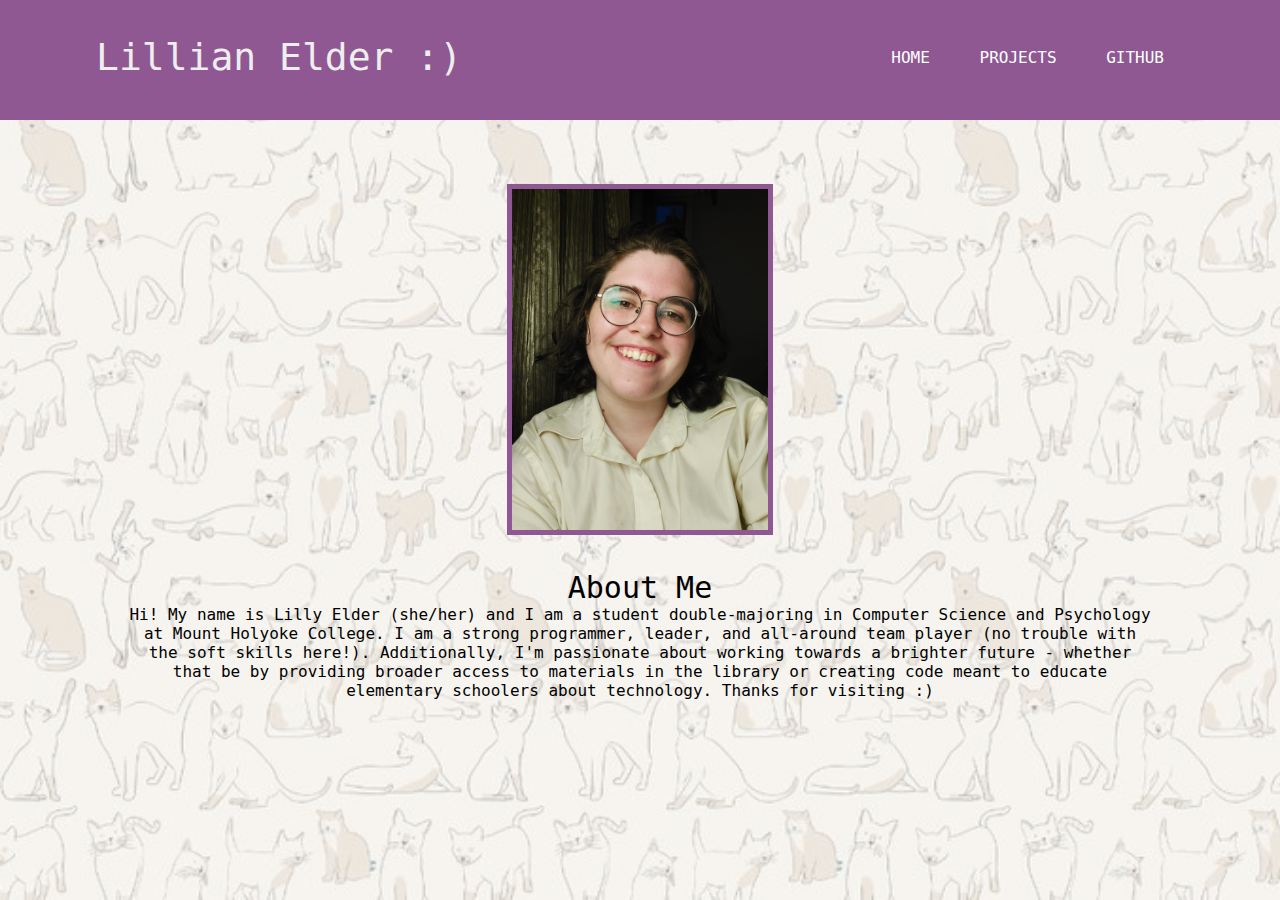
<file: index.html>
<html>

<head>
    <Title> Lillian Elder :) </Title>
    <link rel="stylesheet" href="style.css">
</head>

<body>
<!-- top header bar with name and links: -->
    <div class = "banner">
        <div class = "topBanner">
                <div class = "navbar">
                    <div class = "logo">
                        <p style="font-size: 38px"> Lillian Elder :)</p>
                    </div>
                    <ul>
                        <li> <a href="https://elder22l.github.io">Home</a></li>
                        <li> <a href=https://elder22l.github.io/ProjectsPage> Projects </a></li>
                        <li> <a href=https://github.com/elder22l> GitHub </a></li>
                    </ul>
                </div>
            </div>

<!-- About me section -->
        <div class = "aboutMePic">
            <img src = "lillyPic.jpg" alt="A picture of me">
        </div>
        <div class = "aboutMeText">
            <p style = "font-size: 30px">
                <br>
                About Me
            </p>
            <p >
                Hi! My name is Lilly Elder (she/her) and I am a student double-majoring in Computer Science and Psychology at Mount Holyoke College. I am a strong programmer, leader, and all-around team player (no trouble with the soft skills here!). Additionally, I'm passionate about working towards a brighter future - whether that be by providing broader access to materials in the library or creating code meant to educate elementary schoolers about technology. Thanks for visiting :)
            </p>
        </div>
    </div>
    </div>

</body>


<!-- clear cache -->
<meta http-equiv='cache-control' content='no-cache'> 
<meta http-equiv='expires' content='0'> 
<meta http-equiv='pragma' content='no-cache'>
</html>
</file>
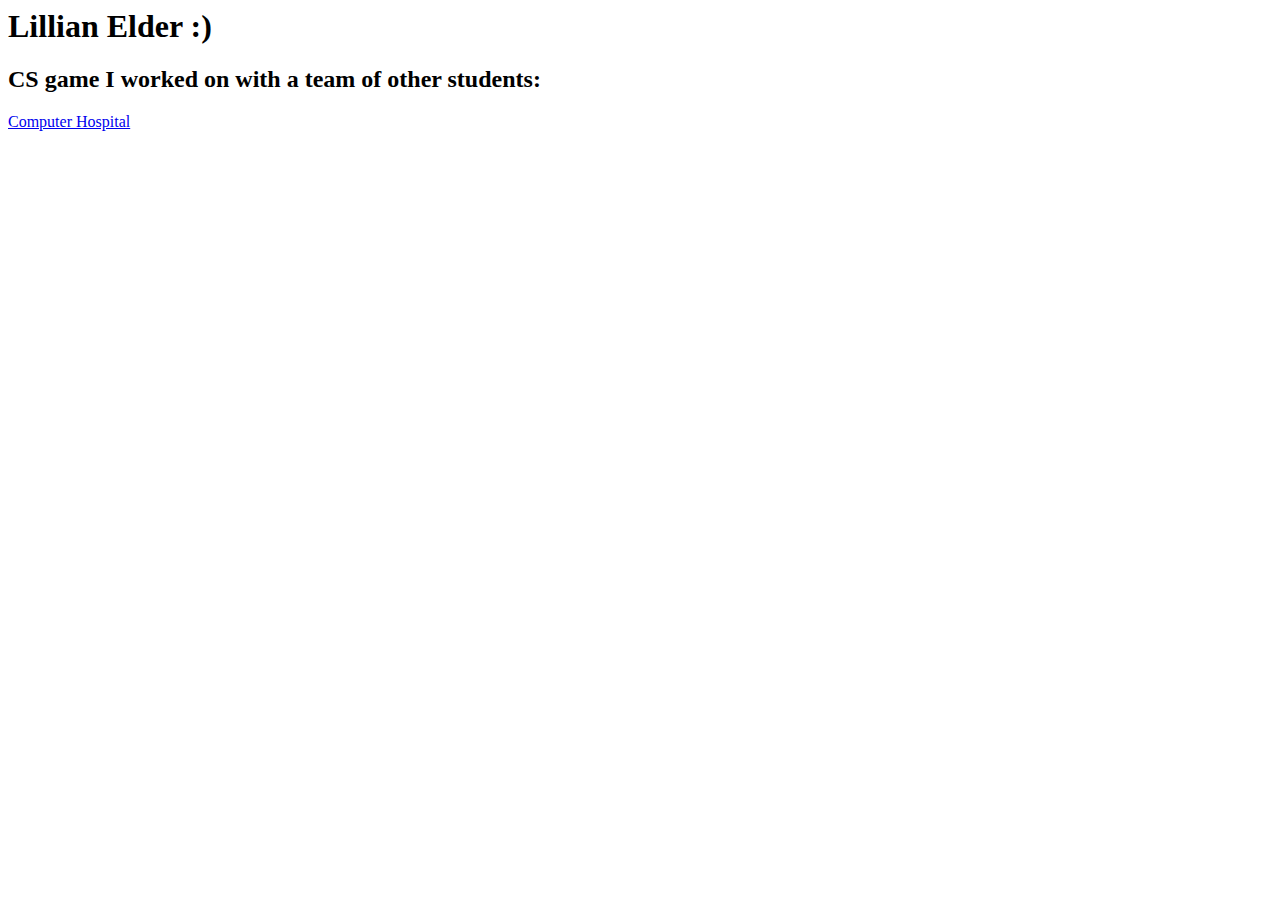
<file: Professional_Website/index.html>
<html>
    <body>
        <h1>
            Lillian Elder :)
        </h1>
        <h2>
            CS game I worked on with a team of other students:
        </h2>
        <a href=https://game.worldofmepok.com/csedgame> Computer Hospital </a>

    </body>
</html>
</file>
<file: style.css>
*{
    margin: 0;
    padding: 0;
    font-family: monaco, Consolas, "Lucida Console", monospace;
}

/* top banner and background */
.banner{
    width: 100%;
    height: 100%;
    background-image: linear-gradient(rgba(255, 255, 255, .6),rgba(255, 255, 255, 0.6)),url(background.png);
    background-size: cover;
    background-position: center;
}
/* .transparent {
    background-color: rgba(255,255,255,1);
  } */
.topBanner{
    width: 100%;
    height: 120px;
    background-image: linear-gradient(rgb(144, 88, 147),rgb(144, 88, 147));
}
.navbar{
    width: 85%;
    margin: auto;
    padding: 35px 0;
    display: flex;
    align-items: center;
    justify-content: space-between;
}
.logo{
    cursor: pointer;
    color: rgb(238, 238, 238);
}
.navbar ul li{
    list-style: none;
    display: inline-block;
    margin: 0 20px;
    position: relative;
}
.navbar ul li a{
    text-decoration: none;
    color:#fff;
    text-transform: uppercase;
}
.navbar ul li::after{
    content: ' ';
    height: 3px;
    width: 0;
    background: #fdfdfd;
    position: absolute;
    left: 0;
    bottom: -10px;
    transition: 0.5s;
}
.navbar ul li:hover::after{
    width: 100%;
}

/* about me section */
.aboutMePic img{
    display:block;
    margin-left: auto;
    margin-right: auto;
    margin-top:5%;
    width:50%;
    max-width: 20%;
    height: auto;
    image-rendering: linear-gradient;
    border: 5px solid rgb(144, 88, 147);
    border-radius: auto;
}
.aboutMeText{
    text-align:center;
    margin-left:10%;
    margin-right:10%;
    max-width: 90%;
    height: auto;
}
</file>
